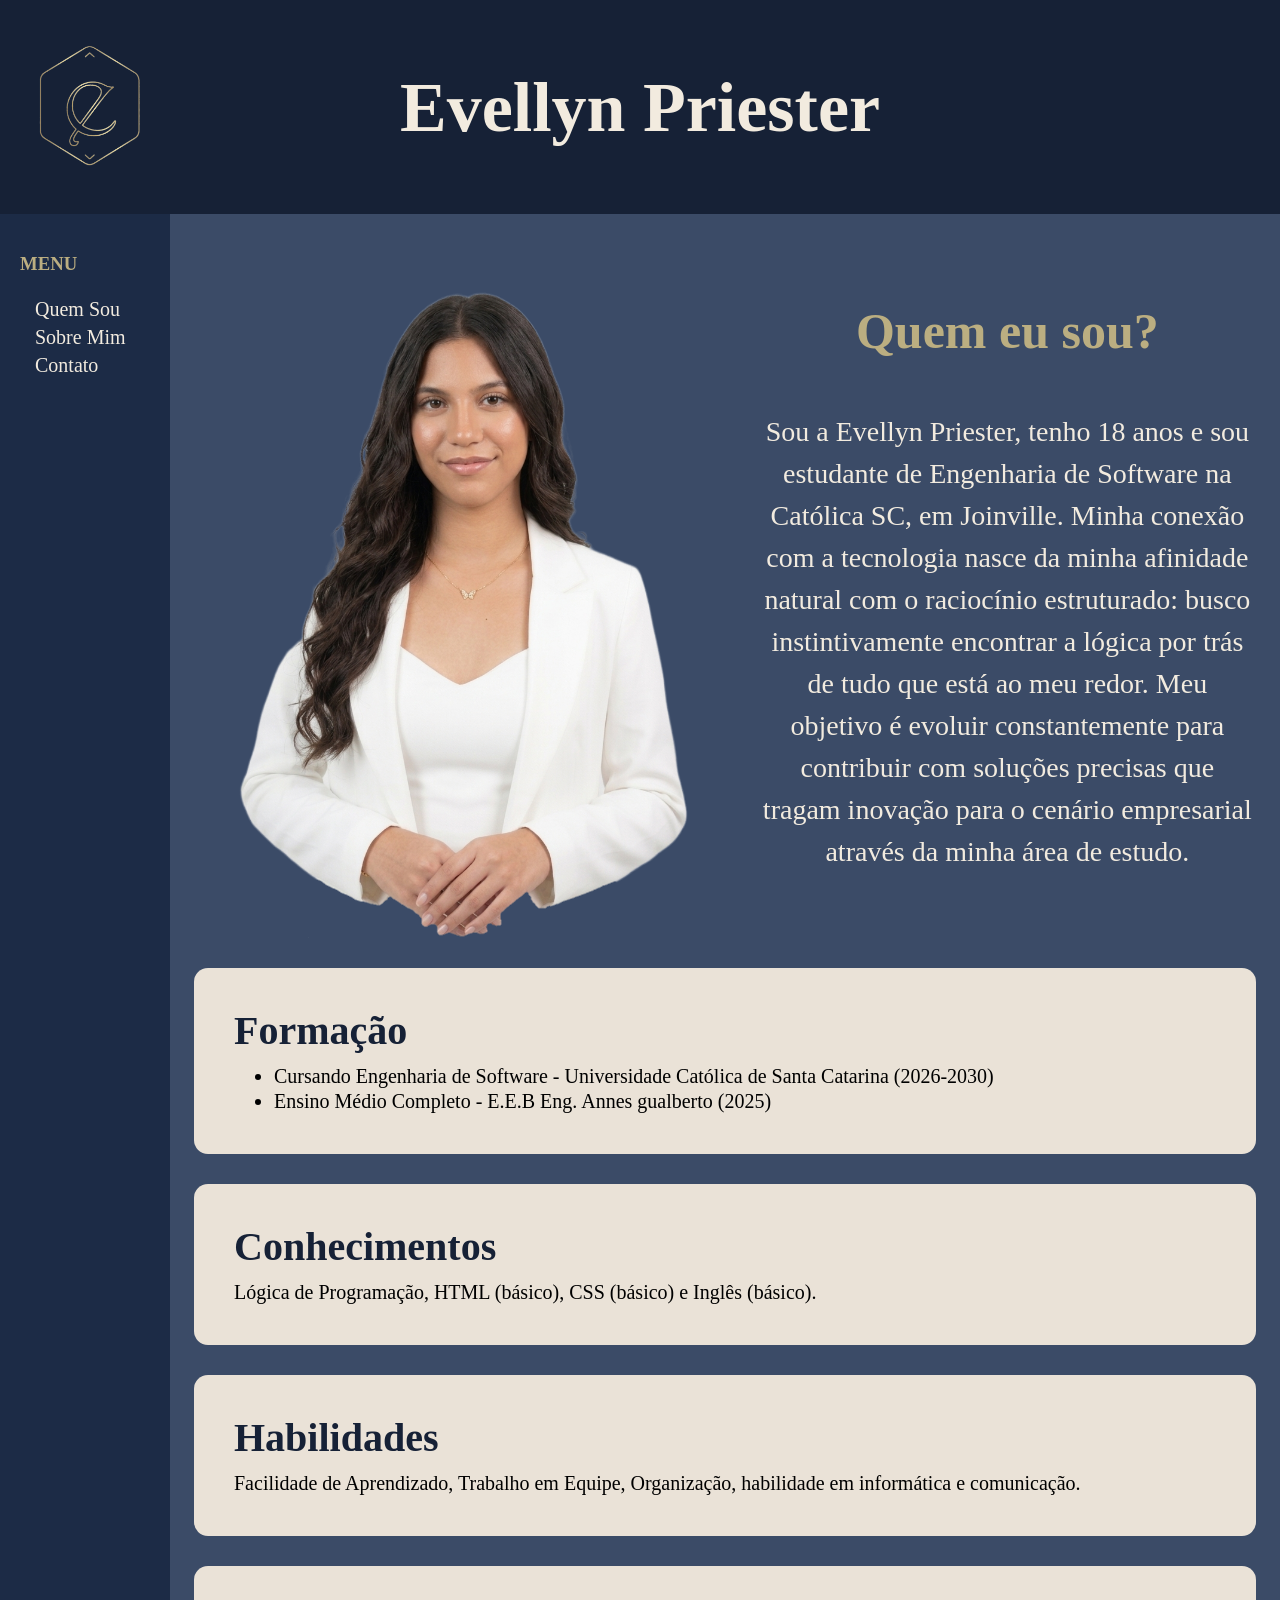
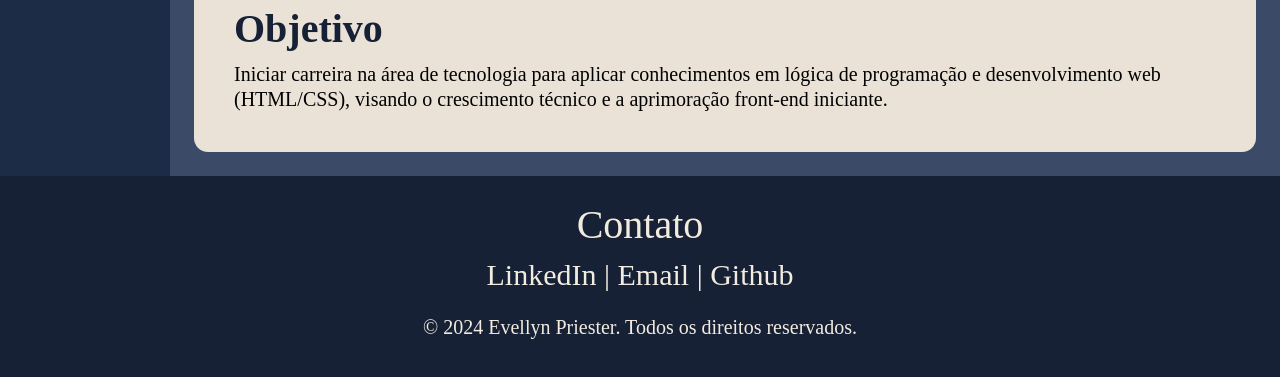
<file: index.html>
<!DOCTYPE html>
<html lang="en">

<head>
    <meta charset="UTF-8">
    <meta name="viewport" content="width=device-width, initial-scale=1.0">
    <title>Evellyn Priester</title>
    <link rel="stylesheet" href="stylepage.css">
</head>

<body>

    <div class="layout">
        <!--HEADER-->
        <header>
            <div class="logo_header">
                <img src="logo.png" alt="Logo">
            </div>
            <h1>
                Evellyn Priester
            </h1>
        </header>

        <nav>
            <ul>
                <h3>MENU</h3>
                <li><a href="#quem_sou">Quem Sou</a></li>
                <li><a href="#sobre_mim">Sobre Mim</a></li>
                <li><a href="#contato">Contato</a></li>
            </ul>
        </nav>

        <!--Container-->
        <div class="container">

            <!--BODY-->
            <section class="biografia" id="quem_sou">
                <img src="profile.png" alt="Foto de perfil">
                <div class="bio_texto">
                    <h2 class="titulo_bio">
                        Quem eu sou?
                    </h2>
                    <p class="paragrafo_bio">
                        Sou a Evellyn Priester, tenho 18 anos e sou estudante de Engenharia de Software na Católica SC,
                        em
                        Joinville. Minha conexão com a tecnologia nasce da minha afinidade natural com o raciocínio
                        estruturado:
                        busco instintivamente encontrar a lógica por trás de tudo que está ao meu redor. Meu objetivo é
                        evoluir
                        constantemente para contribuir com soluções precisas que tragam inovação para o cenário
                        empresarial através da minha área de estudo.
                    </p>
                </div>
            </section>

            <section class="card_1" id="sobre_mim">
                <h2>
                    Formação
                </h2>
                <ul>
                    <li>Cursando Engenharia de Software - Universidade Católica de Santa Catarina (2026-2030)</li>
                    <li>Ensino Médio Completo - E.E.B Eng. Annes gualberto (2025)</li>
                </ul>
            </section>

            <section class="card_2">
                <h2>
                    Conhecimentos
                </h2>
                <p>
                    Lógica de Programação, HTML (básico), CSS (básico) e Inglês (básico).
                </p>
            </section>

            <section class="card_3">
                <h2>
                    Habilidades
                </h2>
                <p>
                    Facilidade de Aprendizado, Trabalho em Equipe, Organização, habilidade em informática e comunicação.
                </p>
            </section>

            <section class="card_4">
                <h2>
                    Objetivo
                </h2>
                <p>
                    Iniciar carreira na área de tecnologia para aplicar conhecimentos em lógica de
                    programação e desenvolvimento web (HTML/CSS), visando o crescimento técnico e a aprimoração
                    front-end
                    iniciante.
                </p>
            </section>
        </div>
        <!--FOOTER-->
        <footer>
            <div id="contato" class="contato">
                <p>
                    Contato
                </p>
            </div>
            <div class="links">
                <p>
                    <a href="https://www.linkedin.com/in/evellyn-priester" target="_blank">LinkedIn</a> |
                    <a href="mailto:priesterevellyn@gmail.com" target="_blank">Email</a> |
                    <a href="https://github.com/evellynpri" target="_blank">Github</a>
                </p>
            </div>
            <div class="direitos">
                <p>© 2024 Evellyn Priester. Todos os direitos reservados.</p>
            </div>
        </footer>
    </div>
</body>

</html>
</file>
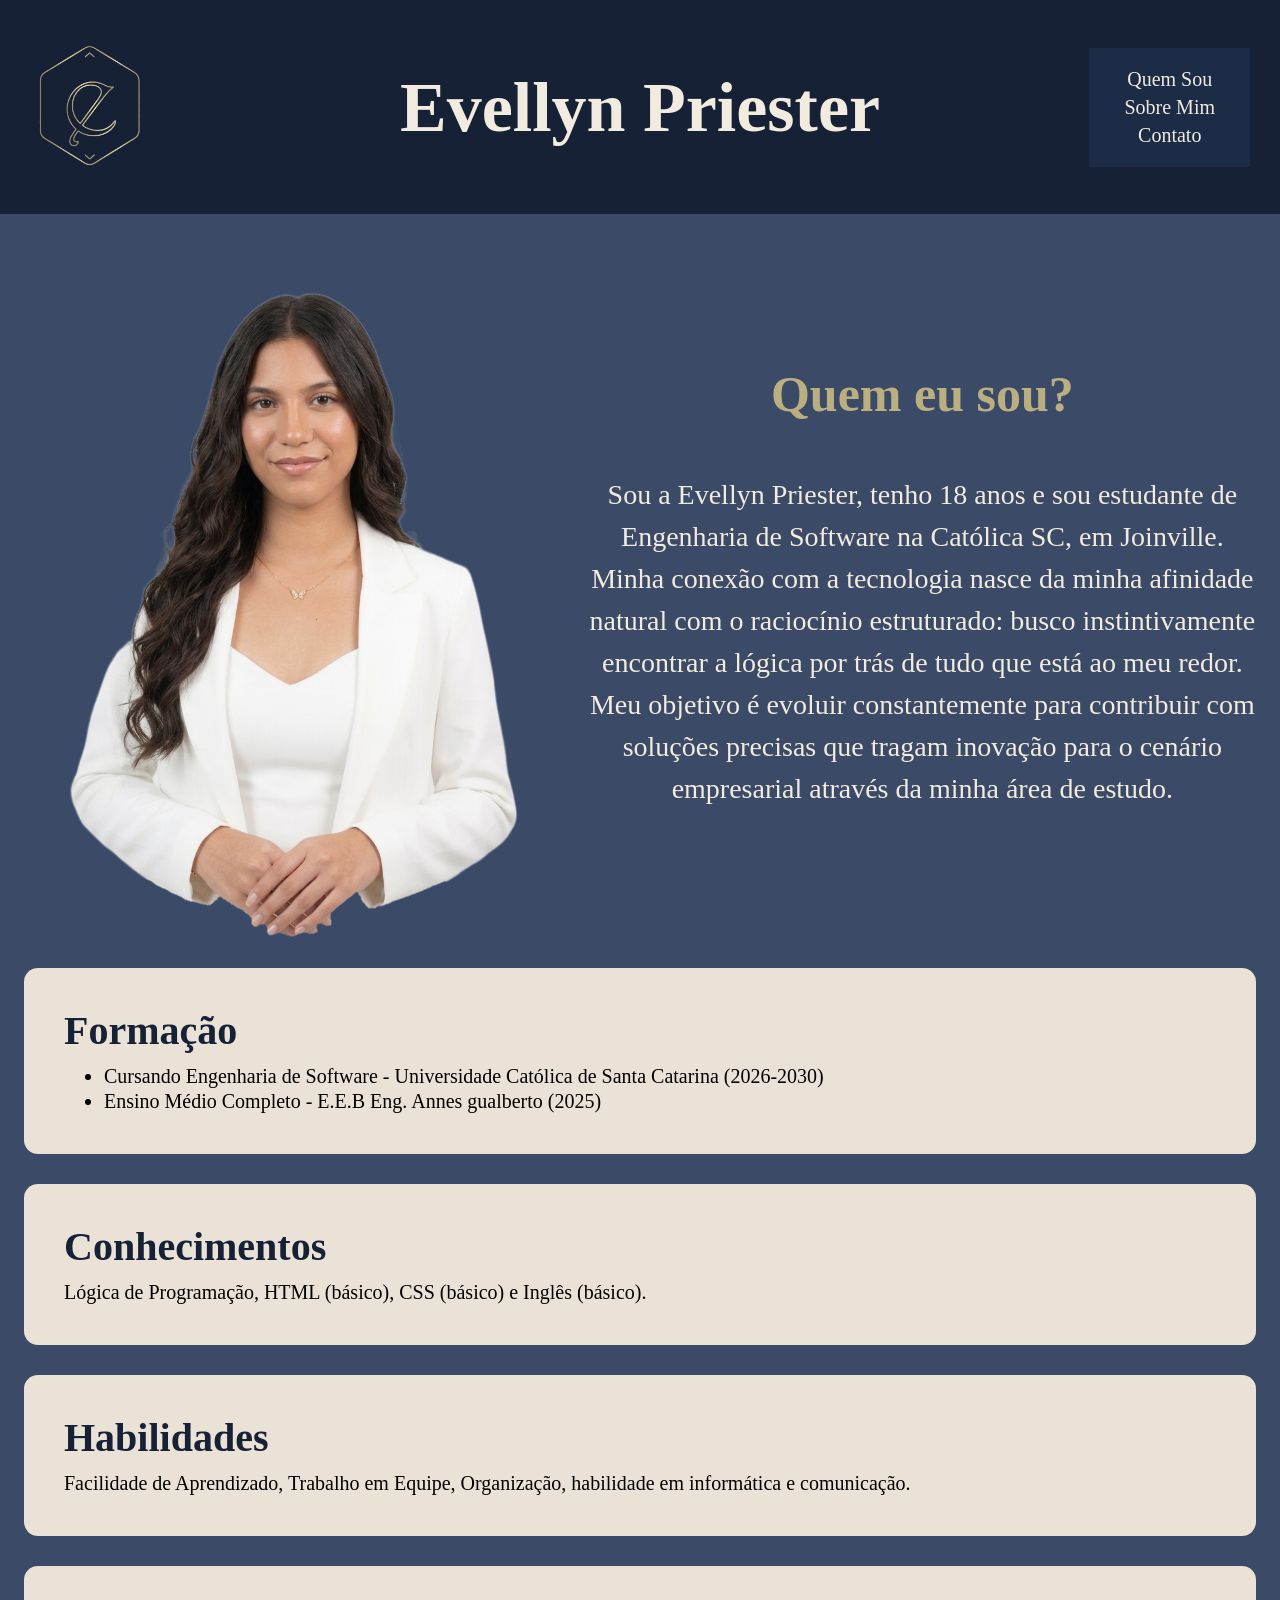
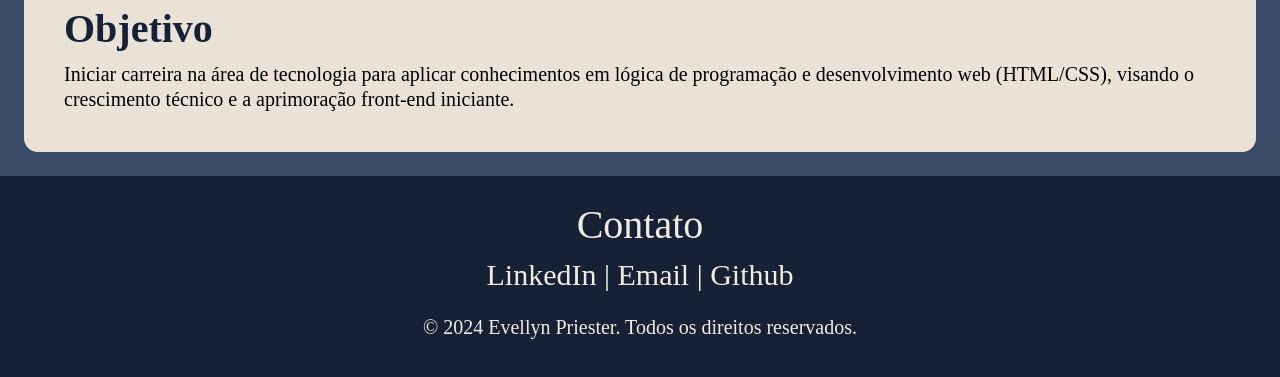
<file: pagina.html>
<!DOCTYPE html>
<html lang="en">

<head>
    <meta charset="UTF-8">
    <meta name="viewport" content="width=device-width, initial-scale=1.0">
    <title>Evellyn Priester</title>
    <link rel="stylesheet" href="stylepage.css">
</head>

<body>

    <!--HEADER-->
    <header>
        <div class="logo_header">
            <img src="logo.png" alt="Logo">
        </div>
        <h1>
            Evellyn Priester
        </h1>
        <nav>
            <ul>
                <li><a href="#quem_sou">Quem Sou</a></li>
                <li><a href="#sobre_mim">Sobre Mim</a></li>
                <li><a href="#contato">Contato</a></li>
            </ul>
        </nav>
    </header>

    <!--Container-->
    <div class="container">

        <!--BODY-->
        <section class="biografia" id="quem_sou">
            <img src="profile.png" alt="Foto de perfil">
            <div class="bio_texto">
                <h2 class="titulo_bio">
                    Quem eu sou?
                </h2>
                <p class="paragrafo_bio">
                    Sou a Evellyn Priester, tenho 18 anos e sou estudante de Engenharia de Software na Católica SC, em
                    Joinville. Minha conexão com a tecnologia nasce da minha afinidade natural com o raciocínio
                    estruturado:
                    busco instintivamente encontrar a lógica por trás de tudo que está ao meu redor. Meu objetivo é
                    evoluir
                    constantemente para contribuir com soluções precisas que tragam inovação para o cenário
                    empresarial através da minha área de estudo.
                </p>
            </div>
        </section>

        <section class="card_1" id="sobre_mim">
            <h2>
                Formação
            </h2>
            <ul>
                <li>Cursando Engenharia de Software - Universidade Católica de Santa Catarina (2026-2030)</li>
                <li>Ensino Médio Completo - E.E.B Eng. Annes gualberto (2025)</li>
            </ul>
        </section>

        <section class="card_2">
            <h2>
                Conhecimentos
            </h2>
            <p>
                Lógica de Programação, HTML (básico), CSS (básico) e Inglês (básico).
            </p>
        </section>

        <section class="card_3">
            <h2>
                Habilidades
            </h2>
            <p>
                Facilidade de Aprendizado, Trabalho em Equipe, Organização, habilidade em informática e comunicação.
            </p>
        </section>

        <section class="card_4">
            <h2>
                Objetivo
            </h2>
            <p>
                Iniciar carreira na área de tecnologia para aplicar conhecimentos em lógica de
                programação e desenvolvimento web (HTML/CSS), visando o crescimento técnico e a aprimoração front-end
                iniciante.
            </p>
        </section>
    </div>
    <!--FOOTER-->
    <footer>
        <div id="contato" class="contato">
            <p>
                Contato
            </p>
        </div>
        <div class="links">
            <p>
                <a href="https://www.linkedin.com/in/evellyn-priester" target="_blank">LinkedIn</a> |
                <a href="mailto:priesterevellyn@gmail.com" target="_blank">Email</a> |
                <a href="https://github.com/evellynpri" target="_blank">Github</a>
            </p>
        </div>
        <div class="direitos">
            <p>© 2024 Evellyn Priester. Todos os direitos reservados.</p>
        </div>
    </footer>
    
</body>

</html>
</file>
<file: stylepage.css>
body {
    margin: 0 auto;
    padding: 0;
    background: #3b4b67;
}

.layout {
    display: grid;
  grid-template-areas:
    "cabecalho cabecalho"
    "menu conteudo"
    "rodape rodape";
  grid-template-columns: 170px 1fr;
  /*O grid template rows não faz diferença no meu código, 
  já que a lading page possui uma organização de tamanhos variados no espaço de conteúdos*/
  /*grid-template-rows: auto 1fr auto;*/
  min-height: 100vh;
  gap: 0px;
}

header {
    display: flex;
    grid-area: cabecalho;
    align-items: center;
    justify-content: space-between;
    padding: 30px;
    text-align: center;
    background-color: #162136;
}

nav {
    grid-area: menu;
    background-color: #1c2b46;
}

h3 {
    color: #bbae81;
}

nav ul {
    display: flex;
    flex-direction: column;
    gap: 5px;
    list-style: none;
    padding: 20px;
    margin: 0;
}

nav ul li {
    margin: 0 15px;
}

nav ul li a {
    color: #f2ebdf;
    text-decoration: none;
    font-size: 20px;
}

.logo_header img {
    height: 150px;
}

header h1 {
    position: absolute;
    left: 50%;
    transform: translateX(-50%);
    margin: 0px;
    color: #f2ebdf;
    font-size: 70px;
    line-height: 1.5;
    font-family: perpetua, serif;
}

.container {
    max-width: 1700px;
    margin: 0 auto;
    padding: 24px;
}

.biografia {
    display: flex;
    align-items: center;
    gap: 20px;
}

.biografia img {
    height: 700px;
}

.titulo_bio {
    margin: 0 0 6px;
    color: #bbae81;
    font-size: 50px;
    line-height: 1.15;
    font-family: perpetua, serif;
    text-align: center;
}

.paragrafo_bio {
    padding-top: 45px;
    margin: 0 auto;
    color: #f2ebdf;
    font-size: 28px;
    max-width: 80ch;
    text-align: center;
    line-height: 1.5;
}

h2 {
    margin: 0 0 6px;
    color: #162136;
    font-size: 40px;
    line-height: 1.15;
    font-family: perpetua, serif;
}

.card_1,
.card_2,
.card_3,
.card_4 {
    background: #eae2d7;
    border-radius: 14px;
    padding: 40px;
    margin-top: 30px;
}

.card_1 p,
.card_1 ul,
.card_2 p,
.card_3 p,
.card_4 p {
    margin: 0;
    color: black;
    font-size: 20px;
    line-height: 1.25;
    margin-top: 10px;
}

footer {
    grid-area: rodape;
    display: flex;
    align-items: center;
    padding: 35px;
    flex-direction: column;
    text-align: center;
    background-color: #162136;
}

.contato {
    margin: -50px;
    color: #f2ebdf;
    font-size: 40px;
    font-family: perpetua, serif;
}

.links {
    margin: -10px;
    color: #f2ebdf;
    font-size: 30px;
    font-family: perpetua, serif;
}

footer p a {
    color: #f2ebdf;
    text-decoration: none;
    size: 20px;
}

.direitos {
    margin: -20px;
    color: #f2ebdf;
    font-size: 20px;
    line-height: 1.5;
    font-family: perpetua, serif;
}

@media (max-width: 768px) {
    .layout {
        grid-template-areas:
            "cabecalho"
            "menu"
            "principal"
            "rodape";

        grid-template-columns: 1fr;
    }
}
</file>
